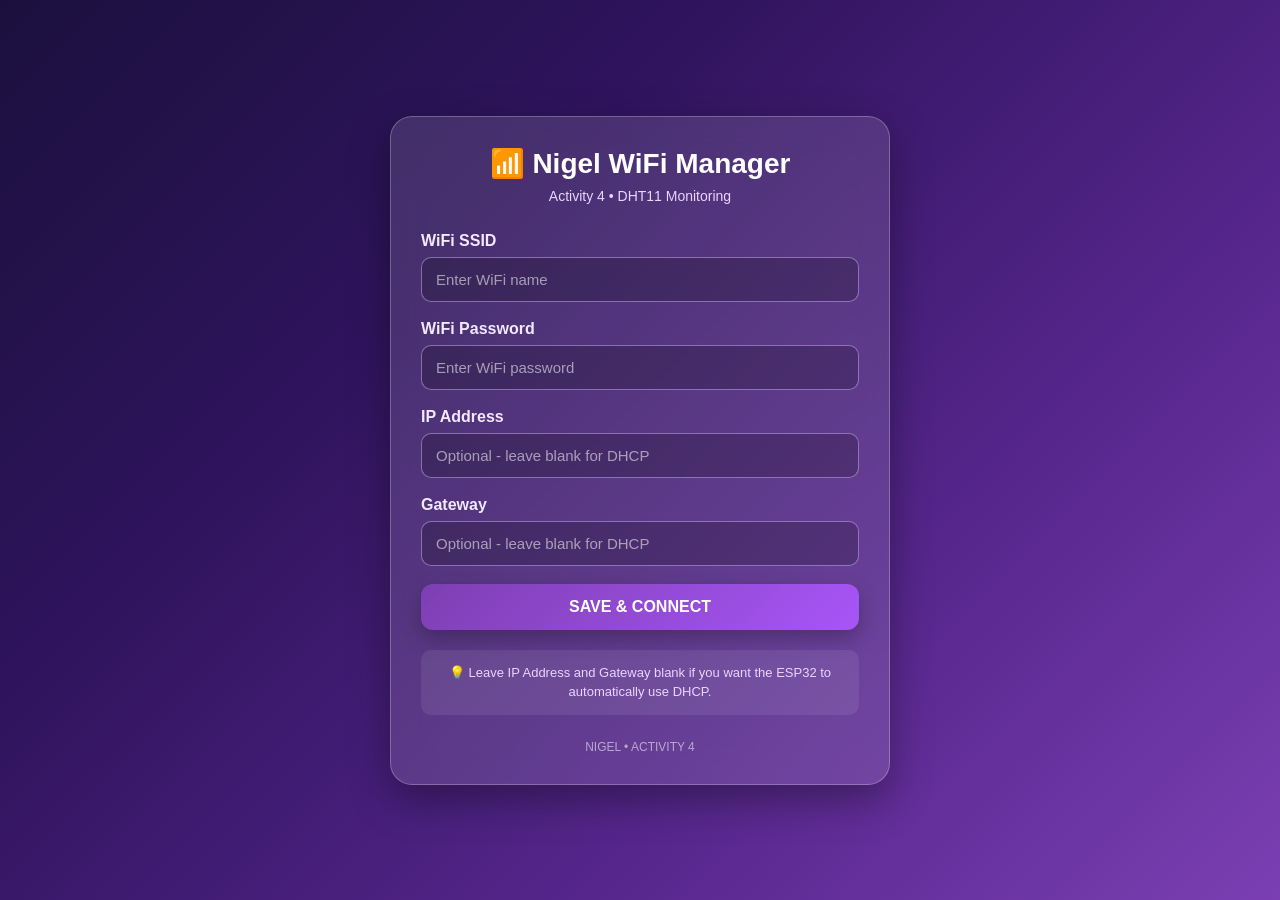
<file: wifimanager.html>
<!DOCTYPE html>
<html lang="en">

<head>

    <meta charset="UTF-8">

    <meta
        name="viewport"
        content="width=device-width, initial-scale=1.0"
    >

    <title>Nigel WiFi Manager</title>


    <style>

        * {
            box-sizing: border-box;
        }


        body {

            margin: 0;

            min-height: 100vh;

            display: flex;

            justify-content: center;

            align-items: center;

            padding: 20px;

            font-family:
                Arial,
                Helvetica,
                sans-serif;

            color: white;

            background:
                linear-gradient(
                    135deg,
                    #1a103d,
                    #30145e,
                    #54258a,
                    #7b3fb3
                );

        }


        .container {

            width: 100%;

            max-width: 500px;

            padding: 30px;

            border-radius: 22px;

            background:
                rgba(255, 255, 255, 0.12);

            border:
                1px solid
                rgba(255, 255, 255, 0.25);

            backdrop-filter:
                blur(15px);

            box-shadow:
                0 15px 40px
                rgba(0, 0, 0, 0.35);

        }


        h1 {

            margin-top: 0;

            margin-bottom: 8px;

            text-align: center;

            font-size: 28px;

        }


        .subtitle {

            margin-top: 0;

            margin-bottom: 28px;

            text-align: center;

            color: #e9d5ff;

            font-size: 14px;

        }


        label {

            display: block;

            margin-bottom: 7px;

            color: #f3e8ff;

            font-weight: bold;

        }


        input {

            width: 100%;

            padding: 13px 14px;

            margin-bottom: 18px;

            border-radius: 10px;

            border:
                1px solid
                rgba(216, 180, 254, 0.5);

            outline: none;

            background:
                rgba(0, 0, 0, 0.20);

            color: white;

            font-size: 15px;

        }


        input::placeholder {

            color:
                rgba(255,255,255,0.55);

        }


        input:focus {

            border-color:
                #d8b4fe;

            box-shadow:
                0 0 12px
                rgba(216, 180, 254, 0.30);

        }


        button {

            width: 100%;

            padding: 14px;

            border: none;

            border-radius: 12px;

            color: white;

            font-size: 16px;

            font-weight: bold;

            cursor: pointer;

            background:
                linear-gradient(
                    135deg,
                    #7e3fb2,
                    #a855f7
                );

            box-shadow:
                0 8px 20px
                rgba(0, 0, 0, 0.25);

            transition:
                transform 0.2s,
                opacity 0.2s;

        }


        button:hover {

            transform:
                translateY(-2px);

            opacity: 0.92;

        }


        .note {

            margin-top: 20px;

            padding: 13px;

            border-radius: 10px;

            background:
                rgba(255, 255, 255, 0.08);

            color: #e9d5ff;

            font-size: 13px;

            line-height: 1.5;

            text-align: center;

        }


        .footer {

            margin-top: 25px;

            text-align: center;

            color:
                rgba(255,255,255,0.55);

            font-size: 12px;

        }


        @media (max-width: 500px) {

            .container {

                padding: 22px;

            }


            h1 {

                font-size: 24px;

            }

        }

    </style>

</head>


<body>


    <div class="container">


        <h1>
            📶 Nigel WiFi Manager
        </h1>


        <p class="subtitle">
            Activity 4 • DHT11 Monitoring
        </p>


        <form
            method="POST"
            action="/"
        >


            <label for="ssid">
                WiFi SSID
            </label>

            <input
                type="text"
                id="ssid"
                name="ssid"
                placeholder="Enter WiFi name"
                required
            >


            <label for="pass">
                WiFi Password
            </label>

            <input
                type="password"
                id="pass"
                name="pass"
                placeholder="Enter WiFi password"
            >


            <label for="ip">
                IP Address
            </label>

            <input
                type="text"
                id="ip"
                name="ip"
                placeholder="Optional - leave blank for DHCP"
            >


            <label for="gateway">
                Gateway
            </label>

            <input
                type="text"
                id="gateway"
                name="gateway"
                placeholder="Optional - leave blank for DHCP"
            >


            <button type="submit">
                SAVE & CONNECT
            </button>


        </form>


        <div class="note">

            💡 Leave IP Address and Gateway
            blank if you want the ESP32 to
            automatically use DHCP.

        </div>


        <div class="footer">

            NIGEL • ACTIVITY 4

        </div>


    </div>


</body>

</html>
</file>
